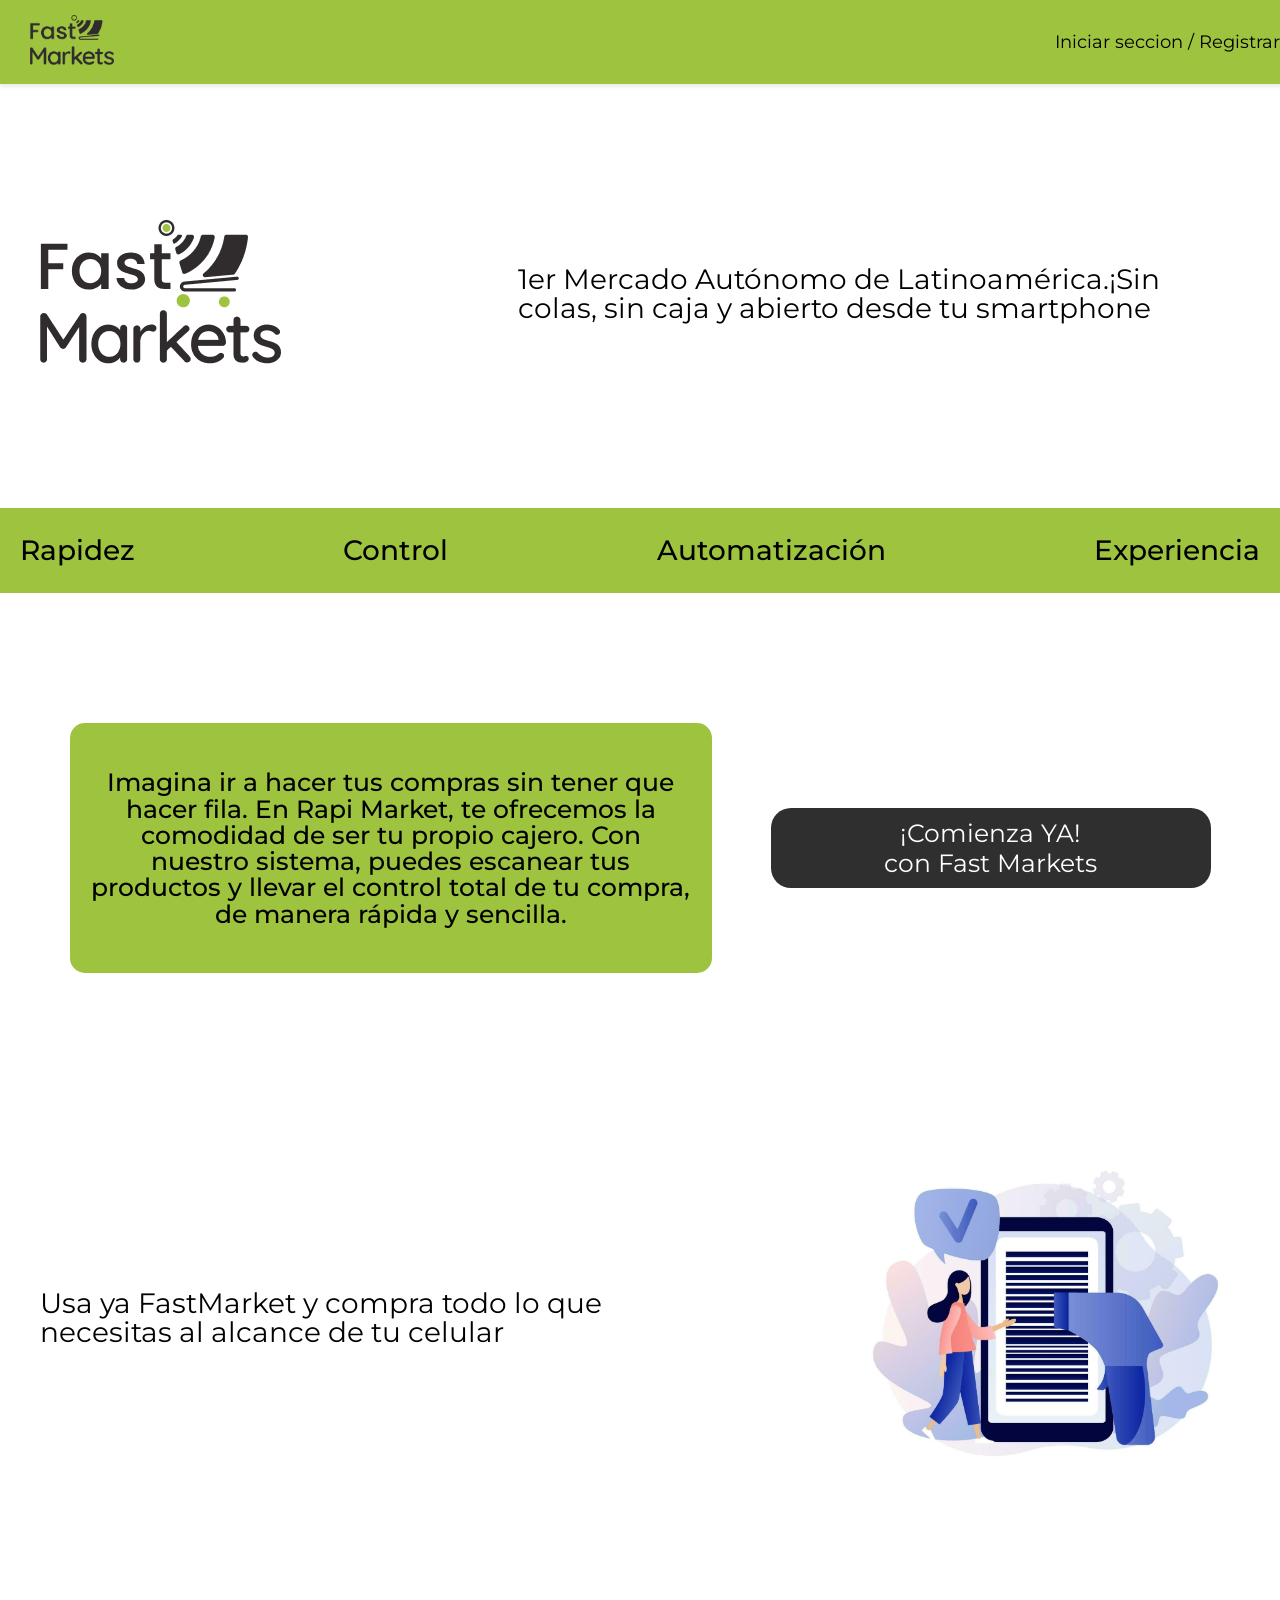
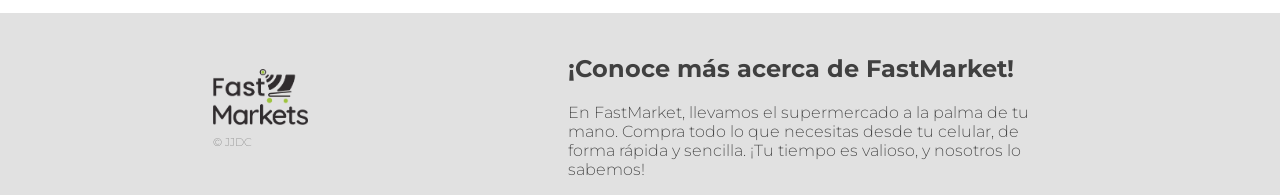
<file: index.html>
<!DOCTYPE html>
<html lang="en">
  <head>
    <meta charset="UTF-8" />
    <meta name="viewport" content="width=device-width, initial-scale=1.0" />
    <link rel="stylesheet" href="front-page.css" />
    <link rel="stylesheet" href="global.css" />
    <link rel="preconnect" href="https://fonts.googleapis.com" />
    <link rel="preconnect" href="https://fonts.gstatic.com" crossorigin />
    <link
      href="https://fonts.googleapis.com/css2?family=Montserrat:ital,wght@0,100..900;1,100..900&display=swap"
      rel="stylesheet"
    />
    <title>Rapi Markets</title>
  </head>
  <body class="front-page">
    <header class="navbar">
      <div class="navbar__left">
        <a href="front-page.html">
        <img src="logo-fast-markets.png" alt="" class="navbar__logo" /></a>
        <!-- <button class="navbar__menu-button">☰ Menú</button>  -->
      </div>

      <!-- <div class="navbar__search">
        <input
          type="text"
          placeholder="Buscar en Rapi Markets"
          class="navbar__search-input"
        />
        <button class="navbar__search-button">Buscar</button>
      </div> -->

      <div class="navbar__right">
        <!-- <a href="#" class="navbar__link">¡Empieza a Comprar!</a> -->
        <a href="login.html" class="navbar__link">Iniciar seccion / Registrarme</a> <!-- Enlace a la página de login -->
        <!-- <a href="#" class="navbar__link">Carrito</a> -->
      </div>
    </header>

    <section>
      <div class="initial-banner">
        <div class="wrap">
          <div class="initial-banner__content">
            <div class="initial-banner__image">
              <img src="logo-fast-markets.png" alt="" />
            </div>
            <div class="initial-banner__paragraph">
              <p>
                1er Mercado Autónomo de Latinoamérica.¡Sin colas, sin caja y
                abierto desde tu smartphone
              </p>
            </div>
          </div>
        </div>
      </div>
    </section>

    <section>
      <div class="banner-points">
        <h3>Rapidez</h3>
        <h3>Control</h3>
        <h3>Automatización</h3>
        <h3 class="eraser">Experiencia</h3>
      </div>
    </section>

    <section>
      <div class="feature">
        <div class="wrap">
          <div class="feature__content">
            <div class="feature-box">
              <p>
                Imagina ir a hacer tus compras sin tener que hacer fila. En Rapi
                Market, te ofrecemos la comodidad de ser tu propio cajero. Con
                nuestro sistema, puedes escanear tus productos y llevar el
                control total de tu compra, de manera rápida y sencilla.
              </p>
            </div>
            <div class="feature-start">
              <a href="login.html">¡Comienza YA! <br />
              con Fast Markets</a>
            </div>
          </div>
        </div>
      </div>
    </section>

    <section>
      <div class="initial-banner">
        <div class="wrap">
          <div class="initial-banner__content">
            <div class="initial-banner__paragraph">
              <p>
                Usa ya FastMarket y compra todo lo que necesitas al alcance de tu celular
              </p>
            </div>
            <div class="initial-banner__image">
              <img class="phone-code" src="bar-code-in-smartphone-app-handheld-barcode-scanner-tiny-people-scan-bar-code-modern-flat-cartoon-style-illustration-on-white-background-vector.jpg" alt="" />
            </div>
            
          </div>
        </div>
      </div>
    </section>


    <section>
      <footer class="footer">
        <div class="container ft_container">
            <div class="cn_endblock">
                <div class="contact_endblock">
                    <div class="ft_icons">
                        <img src="logo-fast-markets.png" alt="Email Icon" class="email_icon ft_icon icon">
                        
                    </div>
                    <p class="c_name">© JJDC</p>
                </div>
                <div class="joinprojects_endblock">
                    <h2 class="footer_jointitle">¡Conoce más acerca de FastMarket!</h2>
                    <p class="join_hope">En FastMarket, llevamos el supermercado a la palma de tu mano. Compra todo lo que necesitas desde tu celular, de forma rápida y sencilla. ¡Tu tiempo es valioso, y nosotros lo sabemos!</p>
                </div>
            </div>
        </div>
      </footer>
    </section>


  </body>
</html>
</file>
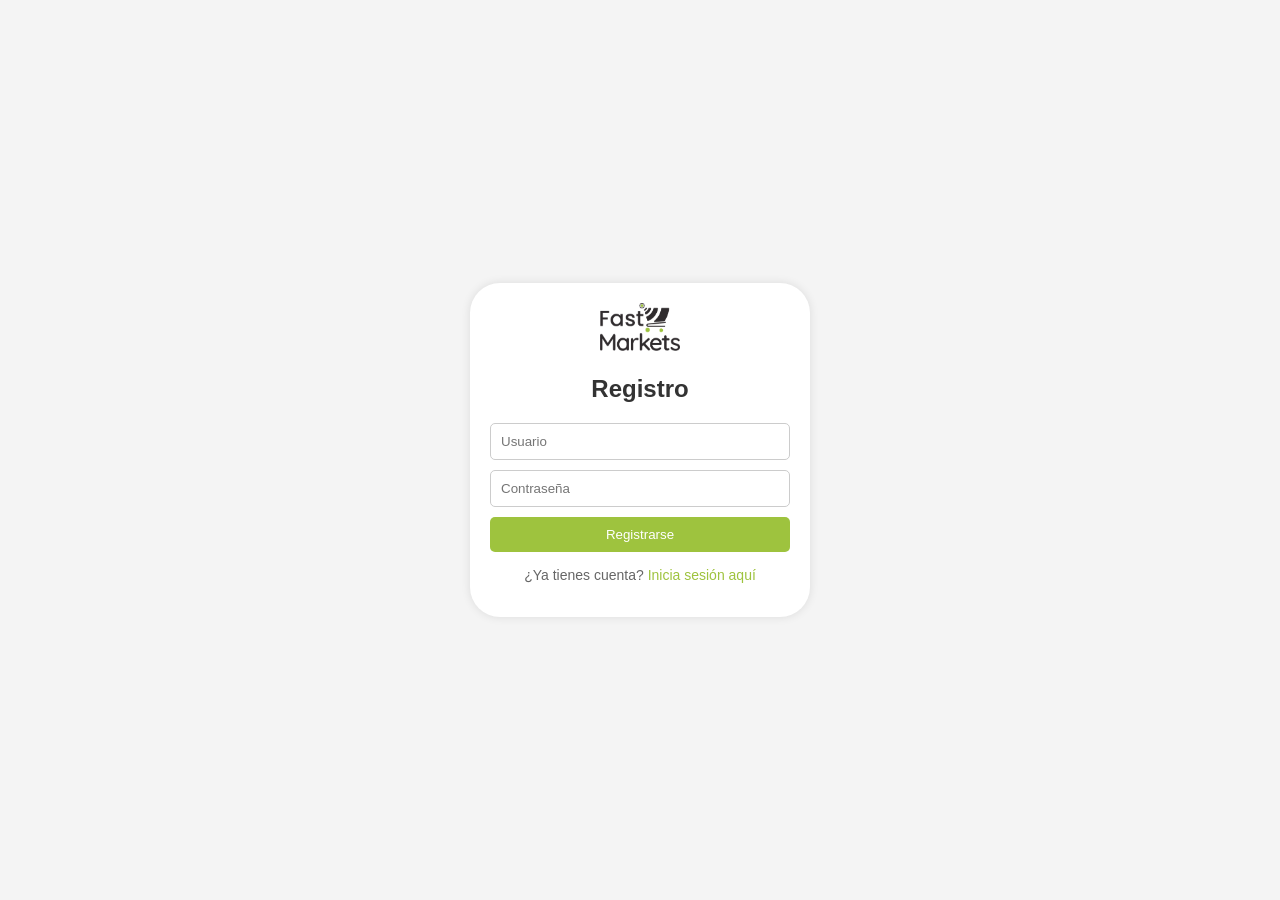
<file: registro.html>
<!DOCTYPE html>
<html lang="en">
<head>
    <meta charset="UTF-8">
    <meta name="viewport" content="width=device-width, initial-scale=1.0">
    <link rel="stylesheet" href="login.css">
    <link rel="stylesheet" href="login.js">
    <link rel="stylesheet" href="registro.css">
    <link rel="stylesheet" href="global.css">
    <title>Registro</title>
</head>
<body>
    <div id="registerContainer">
        <div class="img-login">
        <img src="logo-fast-markets.png" alt="">
        </div>
        <h2>Registro</h2>
        <form id="registerForm">
            <input type="text" id="newUsername" placeholder="Usuario" required>
            <input type="password" id="newPassword" placeholder="Contraseña" required>
            <button type="submit">Registrarse</button>
        </form>
        <div id="registerMessage"></div>
        <p>¿Ya tienes cuenta? <a href="login.html">Inicia sesión aquí</a></p>
    </div>

</body>
</html>
<script src="login.js"></script>
</file>
<file: front-page.css>
.navbar {
  position: fixed;
  top: 0;
  left: 0;
  width: 100%;
  z-index: 1000; 
  display: flex;
  justify-content: space-between;
  align-items: center;
  background-color: var(--light-green);
  padding: 15px 30px;
  box-shadow: 0 2px 5px rgba(0, 0, 0, 0.1); 
}

body.front-page {
  padding-top: 80px; 
}


.navbar__left {
  display: flex;
  align-items: center;
}

.navbar__logo {
  max-height: 50px;
}

.navbar__menu-button {
  background: none;
  border: none;
  font-size: 22px;
  margin-left: 20px;
  cursor: pointer;
}

.navbar__search {
  display: flex;
  align-items: center;
  flex-grow: 1;
  margin: 0 30px;
}

.navbar__search-input {
  width: 100%;
  padding: 12px;
  font-size: 18px;
  border-radius: 7px 0 0 7px;
  border: none;
}

.navbar__search-button {
  padding: 12px;
  font-size: 18px;
  border-radius: 0 7px 7px 0;
  border: none;
  background-color: var(--dark-grey);
  color: var(--white);
  cursor: pointer;
}

.navbar__right {
  display: flex;
  align-items: center;
}

.navbar__link {
  margin-left: 30px;
  color: var(--black);
  text-decoration: none;
  font-size: 18px;
}

.navbar__link:hover {
  text-decoration: underline;
}

.initial-banner__content {
  display: flex;
  align-items: center;
  padding: 140px 0;
  gap: 140px;
}

.initial-banner__image h1 {
  font-family: "Montserrat", sans-serif;
  font-size: 70px;
  font-style: normal;
  font-weight: 700;
  line-height: 105.23%;
}

.initial-banner__paragraph p {
  font-family: "Montserrat", sans-serif;
  font-size: 28px;
  font-style: normal;
  font-weight: 400;
  line-height: 105.23%;
}

.banner-points {
  display: flex;
  background-color: var(--light-green);
  gap: 15px;
  justify-content: space-between;
  padding: 0 20px;
}

.banner-points h3 {
  font-family: "Montserrat", sans-serif;
  font-size: 28px;
  font-style: normal;
  font-weight: 500;
  line-height: 105.23%;
}

.feature__content {
  display: flex;
  justify-content: space-around;
  padding: 130px 0 50px;
}

.feature-box {
  background-color: var(--light-green);
  border-radius: 15px;
  width: 50%;
  padding: 21px;
  text-align: center;
}

.feature-box p {
  font-family: "Montserrat", sans-serif;
  font-size: 25px;
  font-style: normal;
  font-weight: 500;
  line-height: 105.23%;
}

.feature-start {
  width: 50%;
  text-align: center;
  align-self: center;
  background-color: var(--dark-grey);
  width: 35%;
  border-radius: 20px;
  cursor: pointer;
  padding: 10px;
}

.feature-start:hover{
  opacity: 90%;
}

.feature-start a {
  font-size: 25px;
  font-weight: 400;
  text-decoration: none;
  color: var(--white);
}

.initial-banner__image{
  width: 50%;
}

.phone-code{
  width: 100%;
}

/* Footer */

.ft_container {
  display: flex;
  align-items: center;
  justify-content: center;
  max-width: 1140px;
  margin: 0 auto;
  padding-right: 15px;
  padding-left: 15px;
}

.footer {
  min-height: 170px;
  width: 100%;
  background: #e1e1e1;
}
.ft_icons {
  width: auto;
  display: flex;
  align-items: center;
  margin-left: auto;
}

.ft_icon {
  width: 25px;
  height: 25px;
  margin-right: 10px;
}
.ft_icon:last-child {
  margin-right: 0;
}

.ft_container {
  display: flex;
  align-items: center;
  justify-content: center;
}
.cn_endblock {
  margin-top: 1.3rem;
  min-height: 130px;
  width: 75%;
  border: 1px #000;
  display: flex;
  flex-direction: row;
  align-items: center;
  justify-content: space-between;
}
.contact {
  font-family: "Montserrat", sans-serif;
  font-optical-sizing: auto;
  font-style: initial;
  color: #404040;
}
.c_name {
  font-size: 0.67rem;
  color: #404040;
  font-weight: lighter;
}

.email_icon {
  width: 95px;
  height: auto;
}

.join_hope {
  font-weight: 250;
  width: 500px;
}

.icon {
  transition: transform 0.2s ease-in-out; /* Smooth transition for scaling */
}

.icon:hover {
  transform: scale(1.1); /* Increase size by 10% on hover */
}

@media (max-width: 750px){
.front-page{
  width: 100vh !important;
}
  
.navbar{
  justify-content:space-evenly;
  
}

.navbar__left{
  margin-left: -135px;
}

.navbar__right{
  background-color: grey;
    padding: 11px;
    border-radius: 18px;
    color: white;
}

.navbar__link{
  margin-left: 0;
    font-weight: 700;
}

.initial-banner{
  width:80vh;
}

.banner-points{
  width:80vh;
  text-align: center;
}

.banner-points h3{
  width: calc((100% - 10px) / 2);
}

.eraser{
  display: none;
}

  .initial-banner__content{
    flex-direction: column;
    text-align: center;
    gap: 35px;
  }

  .initial-banner__image{
    width: 100%;
  }

  .initial-banner__image{
    width: 100%;
  }

.feature__content{
  width: 80vh;
  text-align: center;
  flex-direction: column;
  align-items: center;
}

.feature-box{
  width: 400px;
}

.feature-start{
  margin-top: 70px;
}

.footer{
  width:80vh;
}
  
}


@media (max-width: 924px) {
  .cn_endblock {
    width: 85%;
  }
  .join_hope {
    width: 17rem;
  }
}

@media (max-width: 675px) {
  .footer {
    min-height: 150px;
  }
  .joinprojects_endblock {
    display: none;
  }
  .contact {
    display: flex;
    justify-content: center;
  }
  .c_name {
    display: flex;
    justify-content: center;
  }
  .cn_endblock {
    width: 100%;
    justify-content: center;
    margin-top: 1rem;
  }
}

.joinprojects_endblock {
  font-family: "Montserrat", sans-serif;
  font-weight: lighter;
  color: #404040;
  font-style: light;
}
</file>
<file: global.css>
.wrap {
    margin: auto;
    max-width: 1200px;
    width: calc(100% - 40px);
  }

  body {
    font-family: "Montserrat", sans-serif;
    margin: 0;
    padding: 0;
  }

*{
    font-family: "Montserrat", sans-serif;

}

:root {
    --black: #000000;
    --white: #ffffff;
    --light-green:#9ec33e;
    --dark-green:#4d6b03;
    --dark-grey: #2F2F2F;
  }
</file>
<file: login.css>
body {
  font-family: 'Montserrat', sans-serif;
  display: flex;
  justify-content: center;
  align-items: center;
  height: 100vh;
  background-color: #f4f4f4;
  margin: 0;
}

#loginContainer{
  background-color: white;
  padding: 20px;
  border-radius: 30px;
  box-shadow: 0 0 10px rgba(0, 0, 0, 0.1);
  text-align: center;
  width: 300px;
}

h2 {
  margin-bottom: 20px;
  color: #333;
  text-align: center;
}

input {
  display: block;
  width: 100%;
  margin: 10px 0;
  padding: 10px;
  border: 1px solid #ccc;
  border-radius: 5px;
  box-sizing: border-box;
}

button {
  width: 100%;
  padding: 10px;
  background-color: var(--light-green);
  color: white;
  border: none;
  border-radius: 5px;
  cursor: pointer;
}

button:hover {
  background-color: var(--light-green);
}

#registerMessage {
  margin-top: 10px;
  font-size: 14px;
  color: #d9534f;
}

p {
  margin-top: 15px;
  font-size: 14px;
  color: #666;
}

p a {
  color: var(--light-green);
  text-decoration: none;
}

p a:hover {
  text-decoration: underline;
}

.img-login{
  width: 100%;
  text-align: center;
}

.img-login img{
  width: 80px;
}
</file>
<file: registro.css>
body {
    font-family: 'Montserrat', sans-serif;
    display: flex;
    justify-content: center;
    align-items: center;
    height: 100vh;
    background-color: #f4f4f4;
    margin: 0;
}

#registerContainer {
    background-color: white;
    padding: 20px;
    border-radius: 30px;
    box-shadow: 0 0 10px rgba(0, 0, 0, 0.1);
    text-align: center;
    width: 300px;
}

h2 {
    margin-bottom: 20px;
    color: #333;
    text-align: center;
}

input {
    display: block;
    width: 100%;
    margin: 10px 0;
    padding: 10px;
    border: 1px solid #ccc;
    border-radius: 5px;
    box-sizing: border-box;
}

button {
    width: 100%;
    padding: 10px;
    background-color: var(--light-green);
    color: white;
    border: none;
    border-radius: 5px;
    cursor: pointer;
}

button:hover {
    background-color: var(--light-green);
}

#registerMessage {
    margin-top: 10px;
    font-size: 14px;
    color: #d9534f;
}

p {
    margin-top: 15px;
    font-size: 14px;
    color: #666;
}

p a {
    color: var(--light-green);
    text-decoration: none;
}

p a:hover {
    text-decoration: underline;
}
</file>
